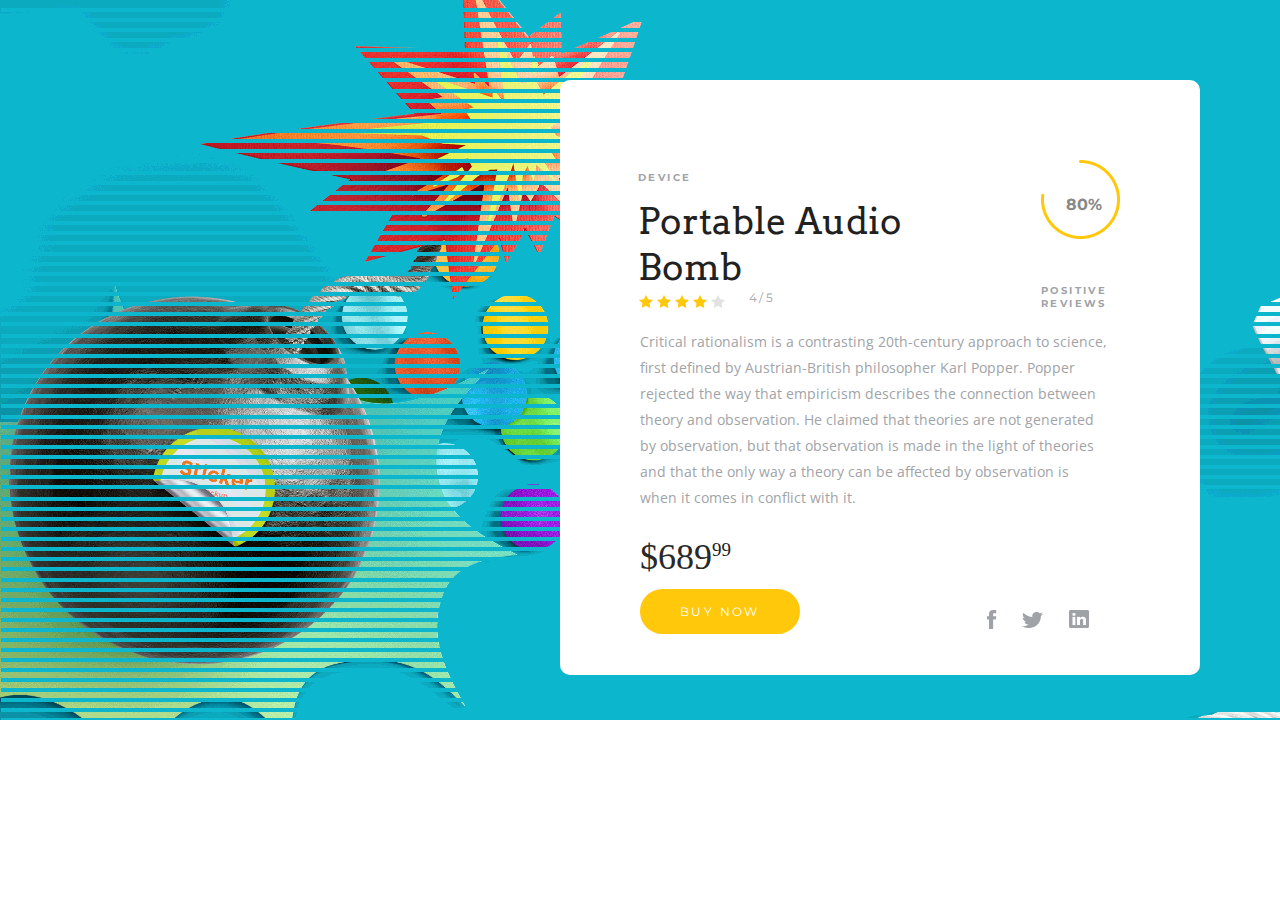
<file: index.html>
<!DOCTYPE html>
<html lang="en">
<head>
    <meta charset="UTF-8">
    <meta http-equiv="X-UA-Compatible" content="IE=edge">
    <meta name="viewport" content="width=device-width, initial-scale=1.0">
    <title>Figma</title>
    <link rel="stylesheet" href="css/style.css">
</head>

<body>

    <!--<div class="images">
        <img src="images/BG.png" alt="#">
    </div>-->

    <div class="container">
                       
        <header>
            <div class="content">
                <h2>DEVICE</h2>
                <h1>Portable Audio Bomb</h1>
                <a href="#"><img src="images/Stars.png" alt="#"></a>
                <span>4/5</span>
            </div>

            <div class="block">
                <h4>80%</h4>
                <h3>POSITIVE REVIEWS</h3>
            </div>
        </header>

        <main>
            <div class="mein">
                <p>Critical rationalism is a contrasting 20th-century approach to science, first defined by Austrian-British philosopher Karl Popper. Popper rejected the way that empiricism describes the connection between theory and observation. He claimed that theories are not generated by observation, but that observation is made in the light of theories and that the only way a theory can be affected by observation is when it comes in conflict with it.</p>
            </div>
        </main>

        <footer>
            <div class="price">$689<span>99</span></div>
            <div class="footer">
                    <div class="button">BUY NOW</div>
                    <div class="social">
                        <a class="linked" href="#"><img src="images/Facebook.png" alt="#"></a>
                        <a class="twitter" href="#"><img src="images/Twitter.png" alt="#"></a>
                        <a class="facebook" href="#"><img src="images/Linked.png" alt="#"></a>
                    </div>
            </div>
        </footer>

    </div>
    
</body>
</html>
</file>
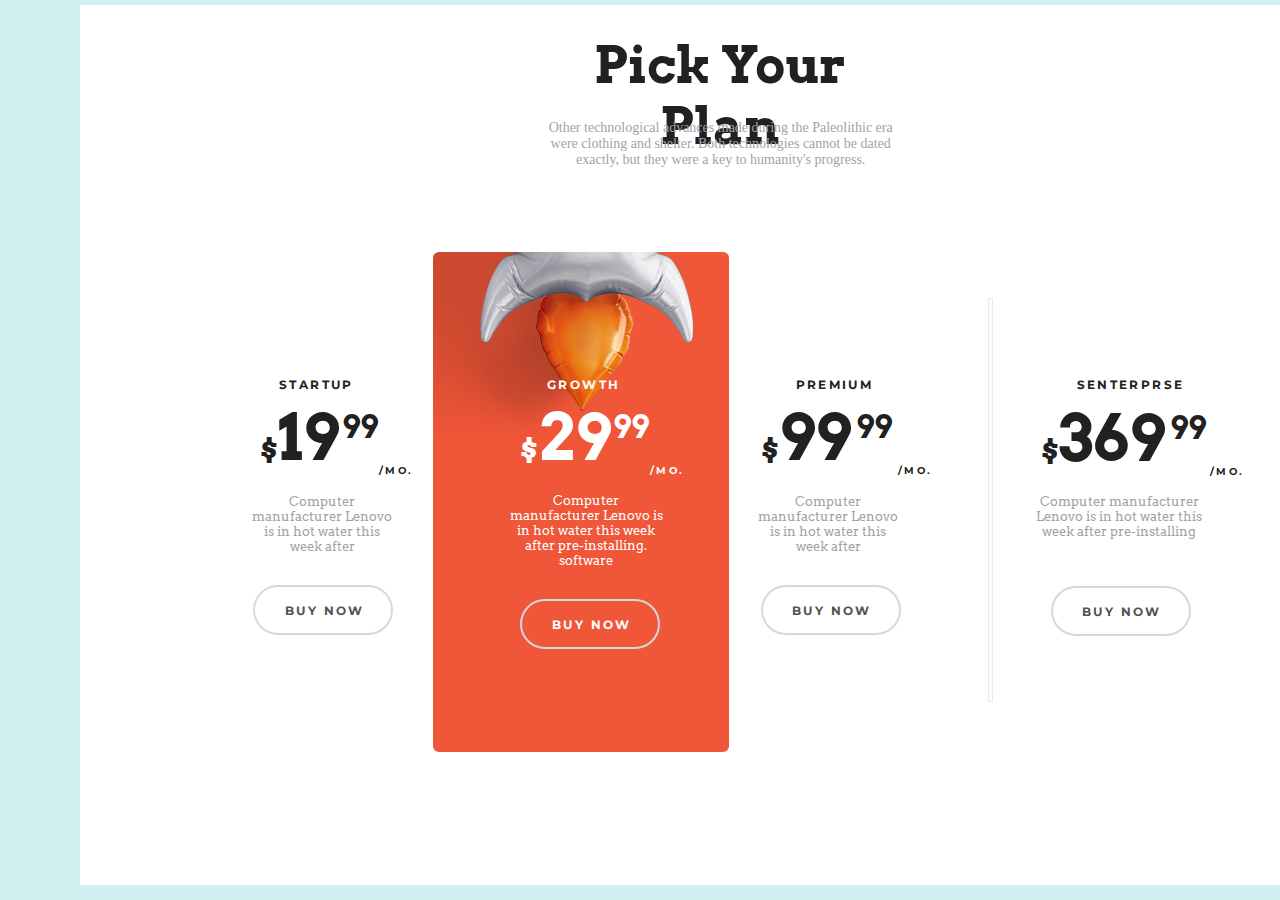
<file: index1.html>
<!DOCTYPE html>
<html lang="en">
<head>
    <meta charset="UTF-8">
    <meta http-equiv="X-UA-Compatible" content="IE=edge">
    <meta name="viewport" content="width=device-width, initial-scale=1.0">
    <title>Figma1</title>
    <link rel="stylesheet" href="css/style1.css">
</head>

<body>
     
    <div class="container">

        <header>
            <div class="content">
                <h1>Pick Your Plan</h1>
                <p>Other technological advances made during the Paleolithic era were clothing and shelter. Both technologies cannot be dated exactly, but they were a key to humanity's progress. </p>
            </div>
        </header>

        <footer>

            <div class="card1">
                <h2>STARTUP</h2>
                <h3><span class="card1-dol">$</span>19<span class="card1-ind">99</span><span class="niz">/MO.</span></h3>
                <p>Computer manufacturer Lenovo is in hot water this week after</p>
                <h5><span class="knop1">BUY NOW</span></h5>
            </div>

            <div class="card2">
                <h2>GROWTH</h2>
                <h3><span class="card2-dol">$</span>29<span class="card2-ind">99</span><span class="niz">/MO.</span></h3>
                <p>Computer manufacturer Lenovo is in hot water this week after pre-installing. software</p>
                <h5><span class="knop2">BUY NOW</span></h5>
            </div>

            <div class="card3">
                <h2>PREMIUM</h2>
                <h3><span class="card3-dol">$</span>99<span class="card3-ind">99</span><span class="niz">/MO.</span></h3>
                <p>Computer manufacturer Lenovo is in hot water this week after</p>
                <h5><span class="knop3">BUY NOW</span></h5>
            </div>

            <div class="card4"></div>

            <div class="card5">
                <h2>SENTERPRSE</h2>
                <h3><span class="card5-dol">$</span>369<span class="card5-ind">99</span><span class="niz">/MO.</span></h3>
                <p>Computer manufacturer Lenovo is in hot water this week after pre-installing</p>
                <h5><span class="knop5">BUY NOW</span></h5>
            </div>

        </footer>

    </div>
    
</body>
</html>
</file>
<file: css/style.css>
@import url('https://fonts.googleapis.com/css2?family=Open+Sans&display=swap');
@import url('https://fonts.googleapis.com/css2?family=Montserrat:wght@700&display=swap');
@import url('https://fonts.googleapis.com/css2?family=Arvo&display=swap');

* {
    margin: 0;
    padding: 0;
}

body {
    width: 100%;
    max-width: 1280px;
    background-image: url(../images/BG.png);
    background-repeat: no-repeat;
}

.container {
    max-width: 640px;
    width: 100%;
    background: #FFFFFF;
    border-radius: 10px;
    margin-top: 80px;
    margin-bottom: 80px;
    margin-left: 560px;
}

.container header {
    display: flex;
    justify-content: space-between;
    margin-top: 80px;
}

.container .content {
    max-width: 278px;
    width: 100%;
    margin-left: 78px;
    margin-right: 125px;
    max-width: 640px;
    margin-top: 78px;
}

.container .content h2 {
    font-family: 'Montserrat';
    font-size: 10px;
    letter-spacing: 2.4px;
    color: #9FA3A7;
    line-height: 40px;
}

.container .content h1 {
    font-family: 'Arvo';
    font-weight: 400;
    font-size: 36px;
    line-height: 46px;
    color: #212121;
}

.container .content img {
    max-width: 87px;
    width: 100%;
}

.container .content span {
    font-family: 'Montserrat';
    font-size: 12px;
    letter-spacing: 2.4px;
    color: #9FA3A7;
    vertical-align: super;
    margin-left: 20px;
    cursor: none;
}

.container .block {
    max-width: 79px;
    width: 100%;
    margin-right: 80px;
    margin-top: 80px;
}

.container .block img {
    max-width: 79px;
    width: 100%;
}

.container .block h4 {
    font-family: 'Montserrat';
    color: #888888;
    background-image: url(../images/Shape.png);
    background-repeat: no-repeat;
    padding-left: 25px;
    padding-top: 35px;
    padding-bottom: 25px;
}

.container .block h3 {
    font-family: 'Montserrat';
    font-size: 10px;
    letter-spacing: 2.4px;
    color: #9FA3A7;
    margin-top: 45px;
}

.container .mein {
    max-width: 467px;
    width: 100%;
    margin-left: 80px;
    margin-right: auto;
    margin-top: 17px;
}

.container .mein p {
    font-family: 'Open Sans';
    font-size: 14px;
    line-height: 26px;
    color: #9FA3A7;
}

.container .price {
    font-family: 'Montserrat'sans-serif;
    font-size: 36px;
    color: #292929;
    margin-top: 25px;
    margin-left: 80px;
} 

.container .price span {
    font-family: 'Montserrat'sans-serif;
    font-size: 19px;
    color: #212121;
    vertical-align: super;
}

.container .footer{
    display: flex;
    justify-content: space-between;
    align-items: stretch;
    padding-bottom: 41px;
}

.container .button {
    width: 130px;
    font-family: 'Montserrat';
    font-size: 12px;
    letter-spacing: 2.4px;
    color: #FFFFFF;
    text-align: center;
    margin-top: 11px;
    background: #FFC80A;
    border: 15px solid #FFC80A;
    border-radius: 24px; 
    margin-left: 80px;
}

.container .social {
    width: 134px;
    height: 21px;
    padding-left: 120px;
    padding-right: 79px;
    margin-top: 31px;
}

.container .footer .social a {
    width: 20px;
    height: 20px;
    padding-right: 21px;
}
</file>
<file: css/style1.css>
@import url('https://fonts.googleapis.com/css2?family=Open+Sans&display=swap');
@import url('https://fonts.googleapis.com/css2?family=Montserrat:wght@700&display=swap');
@import url('https://fonts.googleapis.com/css2?family=Arvo&display=swap');

* {
    margin: 0;
    padding: 0;
}

body {
    background-color: rgb(207, 241, 241);
}

.container {
    max-width: 1280px;
    width: 100%;
    height: 880px;
    background: #FFFFFF;
    margin-left: 80px;
    margin-top: 5px;
}

.container header {
    display: flex;
    justify-content: space-between;
    align-items: flex-end;
    text-align: center;
}

.container .content h1 {
    max-width: 356px;
    width: 100%;
    height: 48px;
    font-family: 'Arvo';
    font-size: 50px;
    color: #212121;
    margin-top: 30px;
    margin-left: 462px;
}

.container .content p {
    max-width: 373.36px;
    width: 100%;
    font-family: 'OpenSans';
    font-size: 14px;
    color: #9FA3A7;
    margin-left: 454px;
    margin-top: 37px;
}

.container footer {
    display: flex;
    justify-content: space-between;
    margin-top: 10px;
}

.container .card1 {
    max-width: 144px;
    width: 100%;
    margin-left: 170px;
    margin-top: 199px;
    margin-bottom: 202px;
}

.container .card1 h2 {
    max-width: 73px;
    width: 100%;
    font-family: 'Montserrat';
    font-size: 12px;
    letter-spacing: 2.4px;
    color: #212121;
    margin-left: 29px;
}

.container .card1 h3 {
    max-width: 62px;
    width: 100%;
    font-family: 'Arvo';
    font-size: 64px;
    color: #212121;
    margin-left: 3.5px;
    margin-top: 5px;
}

.container .card1 .card1-dol {
    max-width: 18px;
    width: 100%;
    font-family: 'Arvo';
    font-size: 30px;
    color: #212121;
    margin-left: 6.5px;
}

.container .card1 .card1-ind {
    max-width: 40px;
    width: 100%;
    font-family: 'Arvo';
    font-size: 32px;
    color: #212121;
    margin-left: 3px;
    vertical-align: super;
}

.container .card1 .niz {
    max-width: 32px;
    width: 100%;
    font-family: 'Montserrat';
    font-size: 10px;
    letter-spacing: 2.4px;
    color: #212121;
    vertical-align: sub;
    margin-left: 1px;
    margin-top: 6px;
}

.container .card1 p {
    max-width: 144px;
    width: 100%;
    font-family: 'Arvo';
    font-size: 13px;
    text-align: center;
    color: #9FA3A7;
    margin-top: 17px;
}

.container .card1 h5 {
    max-width: 136px;
    width: 100%;
    height: 46px;
    border: 2px solid #D8D8D8;
    border-radius: 100px;
    margin-top: 31px;
    margin-left: 3px;
    display: flex;
    align-items: flex-end;
}

.container .card1 .knop1 {
    max-width: 78px;
    width: 100%;
    font-family: 'Montserrat';
    font-size: 12px;
    letter-spacing: 2.4px;
    color: #525252;
    margin-left: 30px;
    margin-top: 16px;
    margin-bottom: 15px;
    white-space: nowrap;
}

.container .card2 {
    max-width: 310px;
    width: 100%;
    height: 500px;
    margin-left: 39px;
    margin-right: 27px;
    margin-top: 74px;
    background: #F05638;
    border-radius: 6px;
    background-image: url(../images/Rocket.png);
    background-repeat: no-repeat;
}

.container .card2 h2 {
    max-width: 71px;
    width: 100%;
    font-family: 'Montserrat';
    font-size: 12px;
    letter-spacing: 2.4px;
    color:  #FFFFFF;
    margin-left: 114px;
    margin-top: 125px;
}

.container .card2 h3 {
    max-width: 73px;
    width: 100%;
    font-family: 'Arvo';
    font-size: 64px;
    color: #FFFFFF;
    margin-left: 3px;
    margin-top: 5px;
}

.container .card2 .card2-dol {
    max-width: 18px;
    width: 100%;
    font-family: 'Arvo';
    font-size: 30px;
    color: #FFFFFF;
    margin-left: 83.5px;
}

.container .card2 .card2-ind {
    max-width: 40px;
    width: 100%;
    font-family: 'Arvo';
    font-size: 32px;
    color: #FFFFFF;
    margin-left: 2.5px;
    vertical-align: super;
}

.container .card2 .niz {
    max-width: 32px;
    width: 100%;
    font-family: 'Montserrat';
    font-size: 10px;
    letter-spacing: 2.4px;
    color: #FFFFFF;
    vertical-align: sub;
    margin-left: 1px;
    margin-top: 6px;
}

.container .card2 p {
    max-width: 158px;
    width: 100%;
    font-family: 'Arvo';
    font-size: 13px;
    text-align: center;
    color: #FFFFFF;
    margin-top: 16px;
    margin-left: 74px;
}

.container .card2 h5 {
    max-width: 136px;
    width: 100%;
    height: 46px;
    border: 2px solid #D8D8D8;
    border-radius: 100px;
    margin-top: 31px;
    margin-left: 87px;
    display: flex;
    align-items: flex-end;
}

.container .card2 .knop2 {
    max-width: 78px;
    width: 100%;
    font-family: 'Montserrat';
    font-size: 12px;
    letter-spacing: 2.4px;
    color: #FFFFFF;
    margin-left: 30px;
    margin-top: 16px;
    margin-bottom: 15px;
    white-space: nowrap;
}

.container .card3 {
    max-width: 144px;
    width: 100%;
    height: 289px;
    margin-right: 44px;
    margin-top: 199px;
}

.container .card3 h2 {
    max-width: 77px;
    width: 100%;
    font-family: 'Montserrat';
    font-size: 12px;
    letter-spacing: 2.4px;
    color:  #212121;
    margin-left: 39.5px;
}

.container .card3 h3 {
    max-width: 72px;
    width: 100%;
    font-family: 'Arvo';
    font-size: 64px;
    color: #212121;
    margin-left: 0.5px;
    margin-top: 5px;
}

.container .card3 .card3-dol {
    max-width: 18px;
    width: 100%;
    font-family: 'Arvo';
    font-size: 30px;
    color: #212121;
    margin-left: 4.5px;
}

.container .card3 .card3-ind {
    max-width: 40px;
    width: 100%;
    font-family: 'Arvo';
    font-size: 32px;
    color: #212121;
    margin-left: 5px;
    vertical-align: super;
}

.container .card3 .niz {
    max-width: 32px;
    width: 100%;
    font-family: 'Montserrat';
    font-size: 10px;
    letter-spacing: 2.4px;
    color: #212121;
    vertical-align: sub;
    margin-left: 6px;
    margin-top: 6px;
}

.container .card3 p {
    max-width: 144px;
    width: 100%;
    font-family: 'Arvo';
    font-size: 13px;
    text-align: center;
    color: #9FA3A7;
    margin-top: 17px;
}

.container .card3 h5 {
    max-width: 136px;
    width: 100%;
    height: 46px;
    border: 2px solid #D8D8D8;
    border-radius: 100px;
    margin-top: 31px;
    margin-left: 5px;
    display: flex;
    align-items: flex-end;
}

.container .card3 .knop3 {
    max-width: 78px;
    width: 100%;
    font-family: 'Montserrat';
    font-size: 12px;
    letter-spacing: 2.4px;
    color: #525252;
    margin-left: 29px;
    margin-top: 17px;
    margin-bottom: 15px;
    white-space: nowrap;
}

.container .card4 {
    margin-right: 25px;
    margin-top: 120px;
    margin-left: 44px;
    max-width: 3px; 
    width: 100%;
    height: 402px;
    border: 1px solid #E8E9ED;
}

.container .card5 {
    max-width: 175px;
    width: 100%;
    height: 287px;
    margin-left: 18px;
    margin-right: 149px;
    margin-top: 199px;
}

.container .card5 h2 {
    max-width: 101px;
    width: 100%;
    font-family: 'Montserrat';
    font-size: 12px;
    letter-spacing: 2.4px;
    color:  #212121;
    margin-left: 40.5px;
}

.container .card5 h3 {
    max-width: 107px;
    width: 100%;
    font-family: 'Arvo';
    font-size: 64px;
    color: #212121;
    margin-left: 4.5px;
    margin-top: 6px;
}

.container .card5 .card5-dol {
    max-width: 18px;
    width: 100%;
    font-family: 'Arvo';
    font-size: 30px;
    color: #212121;
    margin-left: 0.5px;
}

.container .card5 .card5-ind {
    max-width: 40px;
    width: 100%;
    font-family: 'Arvo';
    font-size: 32px;
    color: #212121;
    margin-left: 5px;
    vertical-align: super;
}

.container .card5 .niz {
    max-width: 32px;
    width: 100%;
    font-family: 'Montserrat';
    font-size: 10px;
    letter-spacing: 2.4px;
    color: #212121;
    vertical-align: sub;
    margin-left: 4px;
    margin-top: 6px;
}

.container .card5 p {
    max-width: 166px;
    width: 100%;
    font-family: 'Arvo';
    font-size: 13px;
    text-align: center;
    color: #9FA3A7;
    margin-top: 16px;
}

.container .card5 h5 {
    max-width: 136px;
    width: 100%;
    height: 46px;
    border: 2px solid #D8D8D8;
    border-radius: 100px;
    margin-top: 47px;
    margin-left: 15px;
    display: flex;
    align-items: flex-end;
}

.container .card5 .knop5 {
    max-width: 78px;
    width: 100%;
    font-family: 'Montserrat';
    font-size: 12px;
    letter-spacing: 2.4px;
    color: #525252;
    margin-left: 29px;
    margin-top: 16px;
    margin-bottom: 15px;
    white-space: nowrap;
}
</file>
